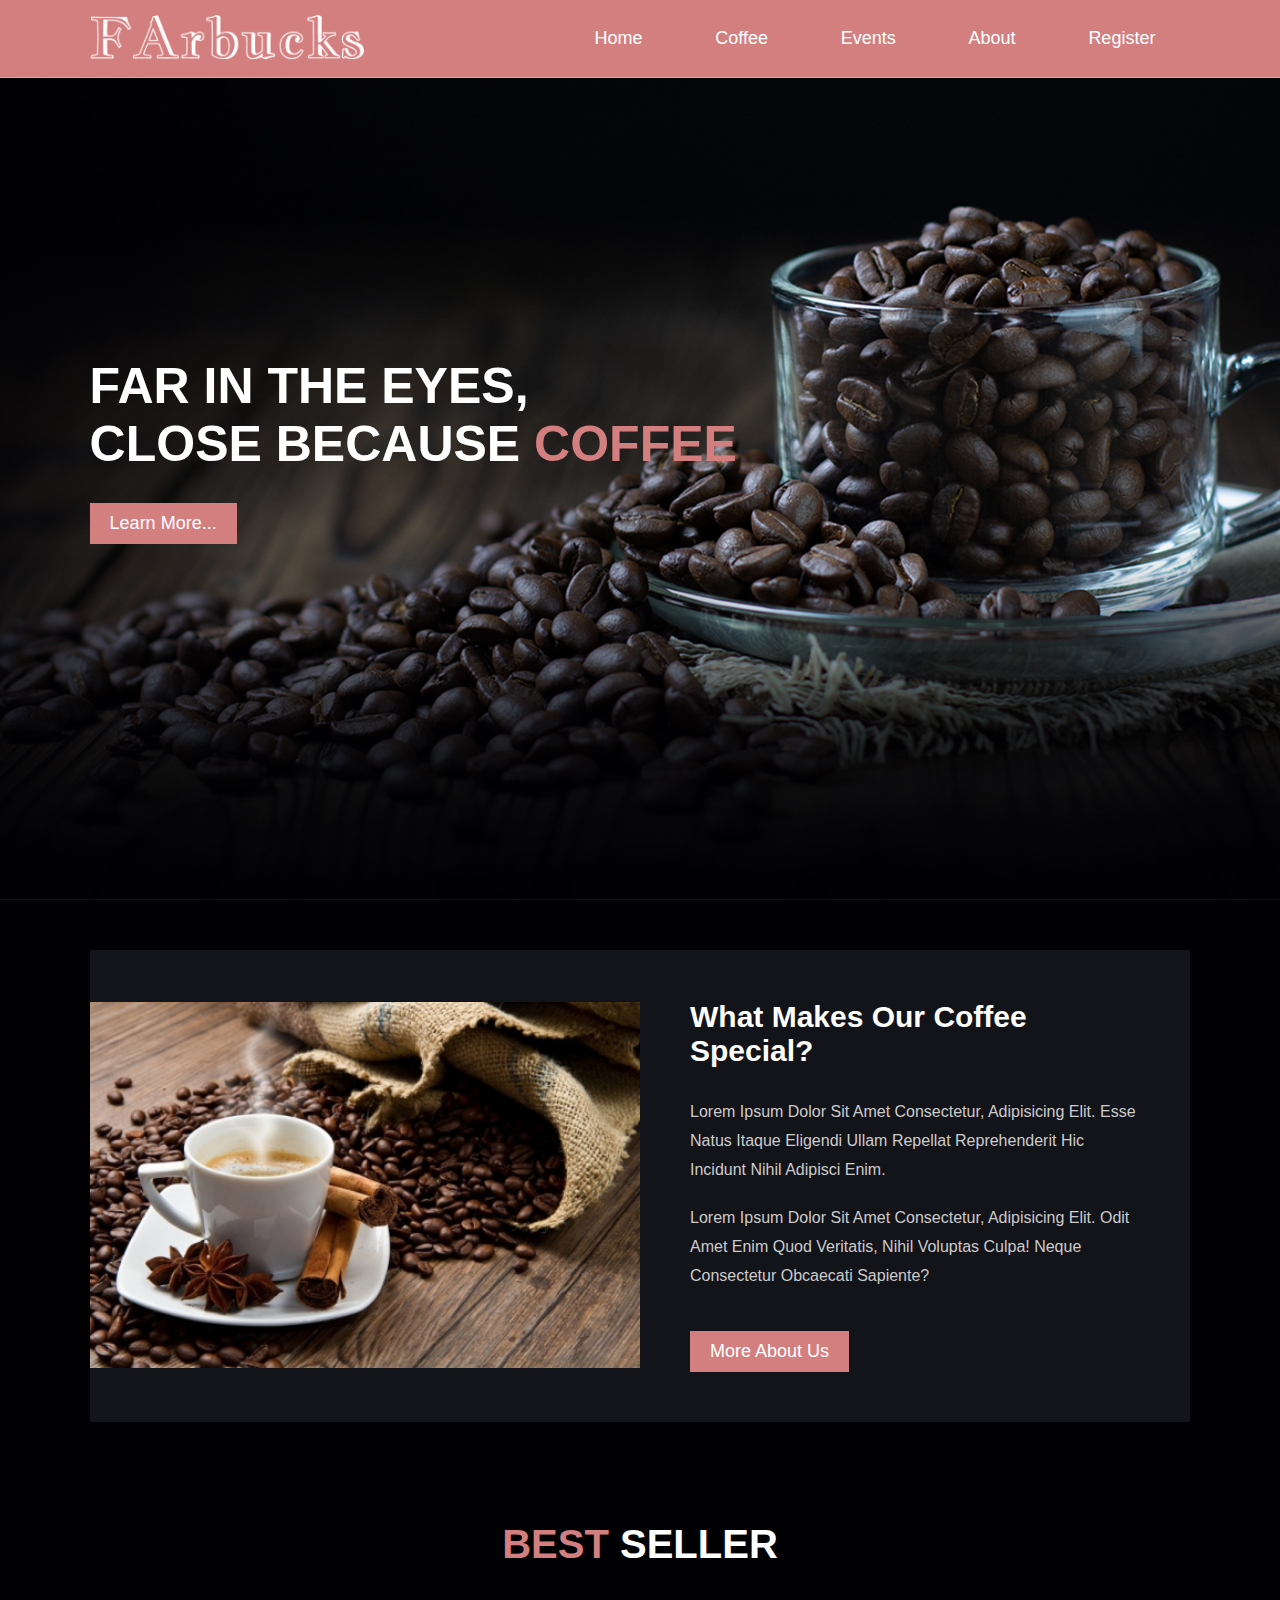
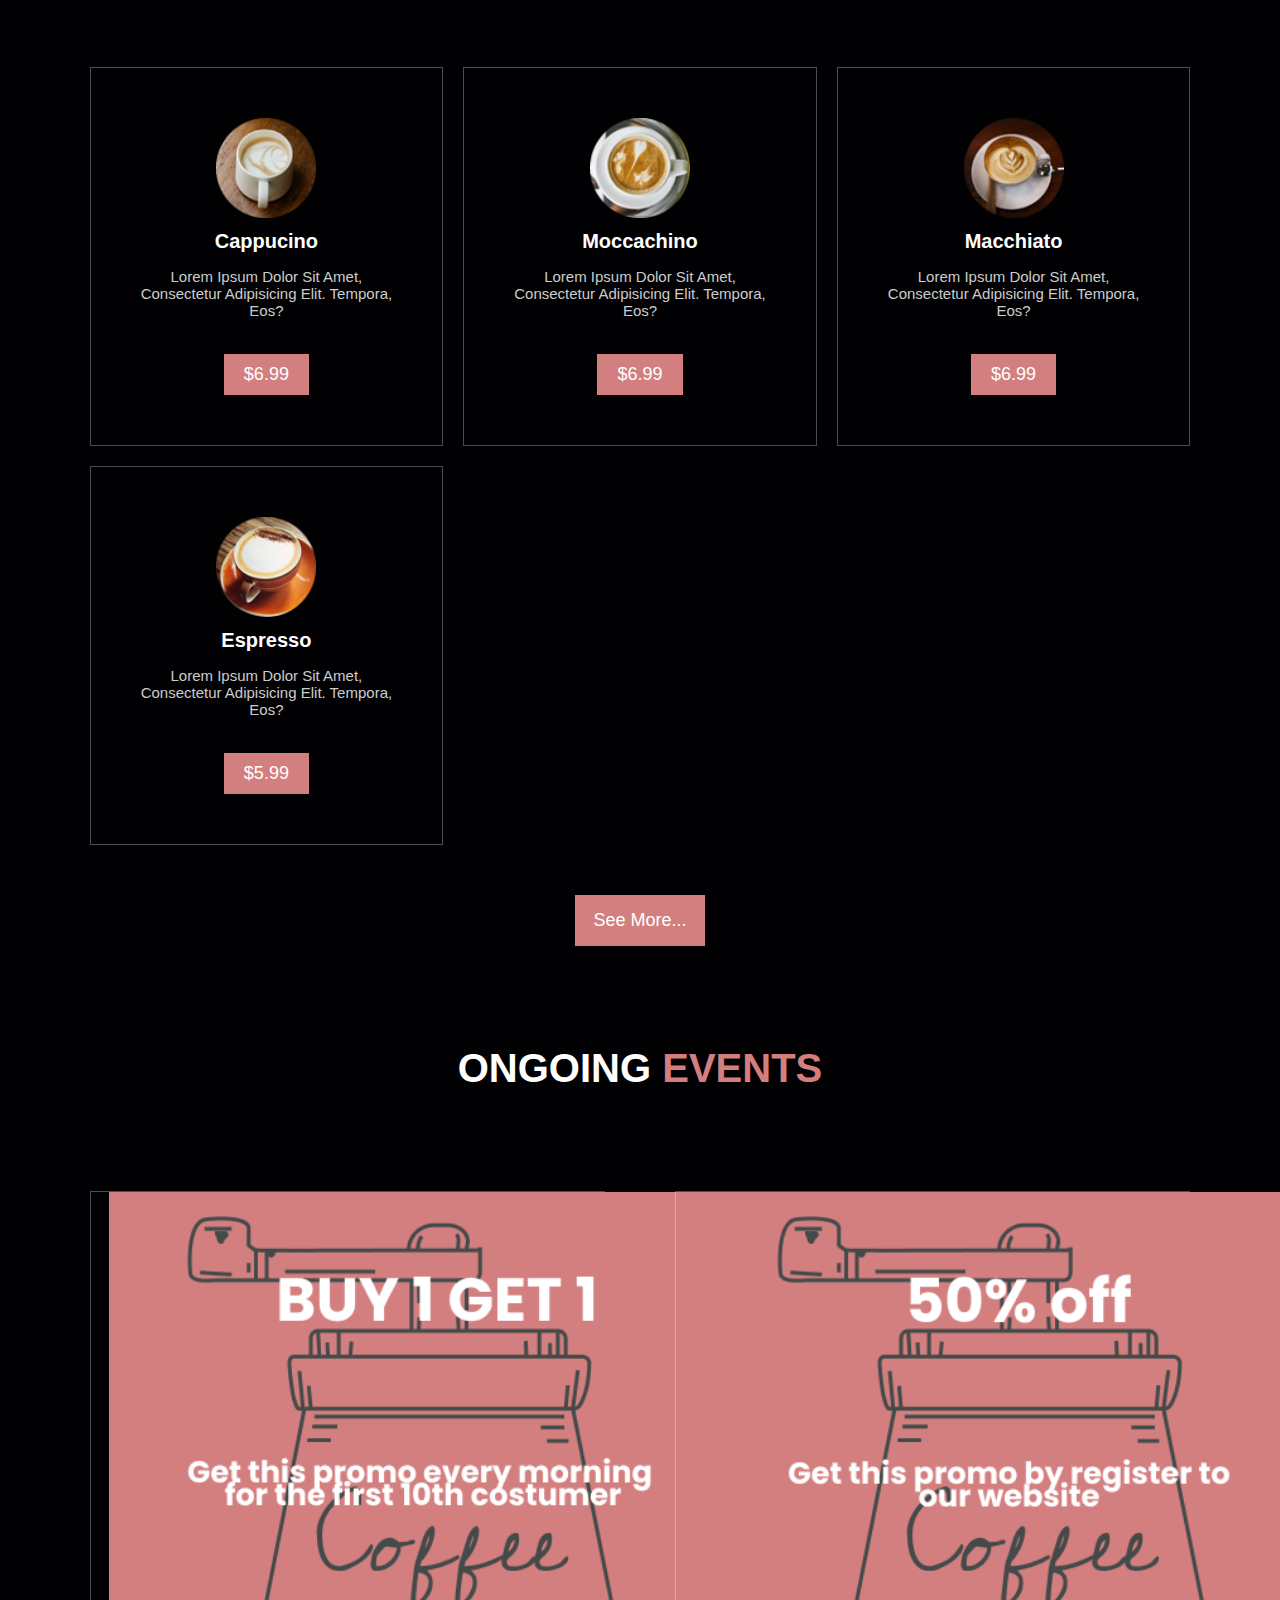
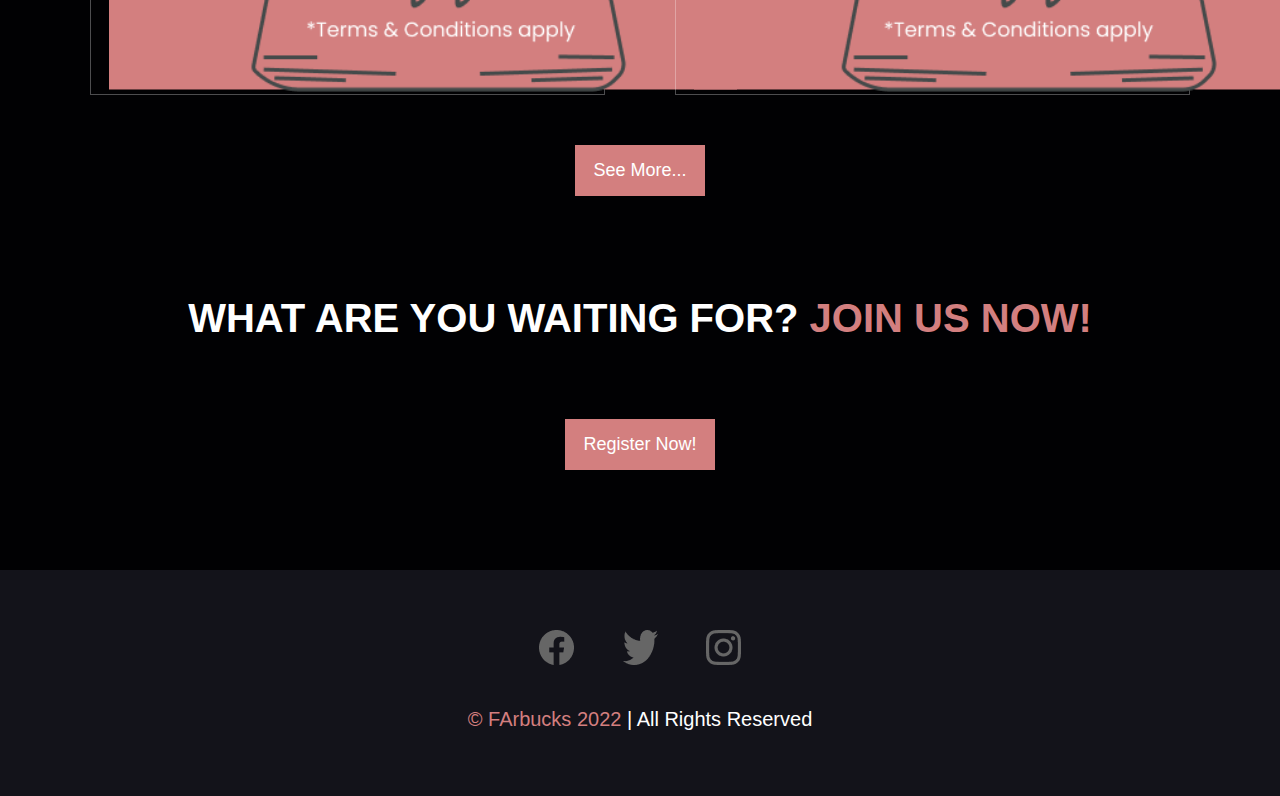
<file: index.html>
<!DOCTYPE html>
<html lang="en">
<head>
    <meta charset="UTF-8">
    <meta http-equiv="X-UA-Compatible" content="IE=edge">
    <meta name="viewport" content="width=device-width, initial-scale=1.0">
    <title>FArbucks</title>
    <link rel="stylesheet" href="index.css">
</head>

<body>

<!-- Header -->
<header class="header">
    <a href="" class="FArbucks">
        <img src="images/logo.png" alt="Image Not Loaded">
    </a>

    <nav class="navbar">
        <a href="#home">home</a>
        <a href="Menu.html">coffee</a>
        <a href="Event.html">events</a>
        <a href="About.html">about</a>
        <a href="Register.html">register</a>
    </nav>
</header>

<!-- Home -->
<section class="home" id="home">

    <div class="content">
        <h3>Far in the eyes, <br> close because <span>coffee</span></h3>
        <a href="#about" class="btn">Learn More...</a>
    </div>

</section>

<!-- About Us -->
<section class="about" id="about">

    <div class="row">
        <div class="image">
            <img src="images/about.png" alt="Image Not Loaded">
        </div>

        <div class="content">
            <h3>what makes our coffee special?</h3>
            <p>Lorem ipsum dolor sit amet consectetur, adipisicing elit. Esse natus itaque eligendi ullam repellat reprehenderit hic incidunt nihil adipisci enim.</p>
            <p>Lorem ipsum dolor sit amet consectetur, adipisicing elit. Odit amet enim quod veritatis, nihil voluptas culpa! Neque consectetur obcaecati sapiente?</p>
            <a href="About.html" class="btn">More About Us</a>
        </div>
    </div>

</section>

<!-- Coffee -->
<section class="menu" id="menu">

    <h1 class="heading"> <span>best</span> seller </h1>
    <div class="box-container">
        <div class="box">
            <img src="images/menu-1.png" alt="Image Not Loaded">
            <h3>Cappucino</h3>
            <div class="detail">Lorem ipsum dolor sit amet, consectetur adipisicing elit. Tempora, eos?</div>
            <p class="btn">$6.99</p>
        </div>

        <div class="box">
            <img src="images/menu-2.png" alt="Image Not Loaded">
            <h3>Moccachino</h3>
            <div class="detail">Lorem ipsum dolor sit amet, consectetur adipisicing elit. Tempora, eos?</div>
            <p class="btn">$6.99</p>
        </div>

        <div class="box">
            <img src="images/menu-3.png" alt="Image Not Loaded">
            <h3>Macchiato</h3>
            <div class="detail">Lorem ipsum dolor sit amet, consectetur adipisicing elit. Tempora, eos?</div>
            <p class="btn">$6.99</p>
        </div>

        <div class="box">
            <img src="images/menu-4.png" alt="Image Not Loaded">
            <h3>Espresso</h3>
            <div class="detail">Lorem ipsum dolor sit amet, consectetur adipisicing elit. Tempora, eos?</div>
            <p class="btn">$5.99</p>
        </div>
    </div>

    <center>
        <a href="Menu.html" class="btn">See more...</a>
    </center>

</section>

<!-- Events -->
<section class="events" id="events">

    <h1 class="heading"> ongoing <span>events</span> </h1>
    <div class="box-container">
        <div class="box">
            <div class="image">
                <a href="Event.html">
                    <img src="images/event-1.png" alt="Image Not Loaded">
                </a>
            </div>
        </div>

        <div class="box">
            <div class="image">
                <a href="Register.html">
                    <img src="images/event-2.png" alt="Image Not Loaded">
                </a>
            </div>
        </div>
    </div>

    <center>
        <a href="Event.html" class="btn">See More...</a>
    </center>

</section>

<!-- Register  -->
<section class="register" id="register">

    <h1 class="heading">what are you waiting for? <span>Join us now!</span></h1>
    <center>
        <a href="Register.html" class="btn">Register Now!</a>
    </center>

</section>

<!-- Footer  -->
<section class="footer">

    <div class="share">
        <a href="#" class="facebook"> <img src="./images/facebook.png" alt="Image Not Loaded"></a>
        <a href="#" class="twitter"> <img src="images/twitter.png" alt="Image Not Loaded"></a>
        <a href="#" class="instagram"> <img src="./images/instagram.png" alt="Image Not Loaded"></a>
    </div>

    <div class="credit"><span>© FArbucks 2022</span> | all rights reserved</div>

</section>

<script src="script.js"></script>

</body>
</html>
</file>
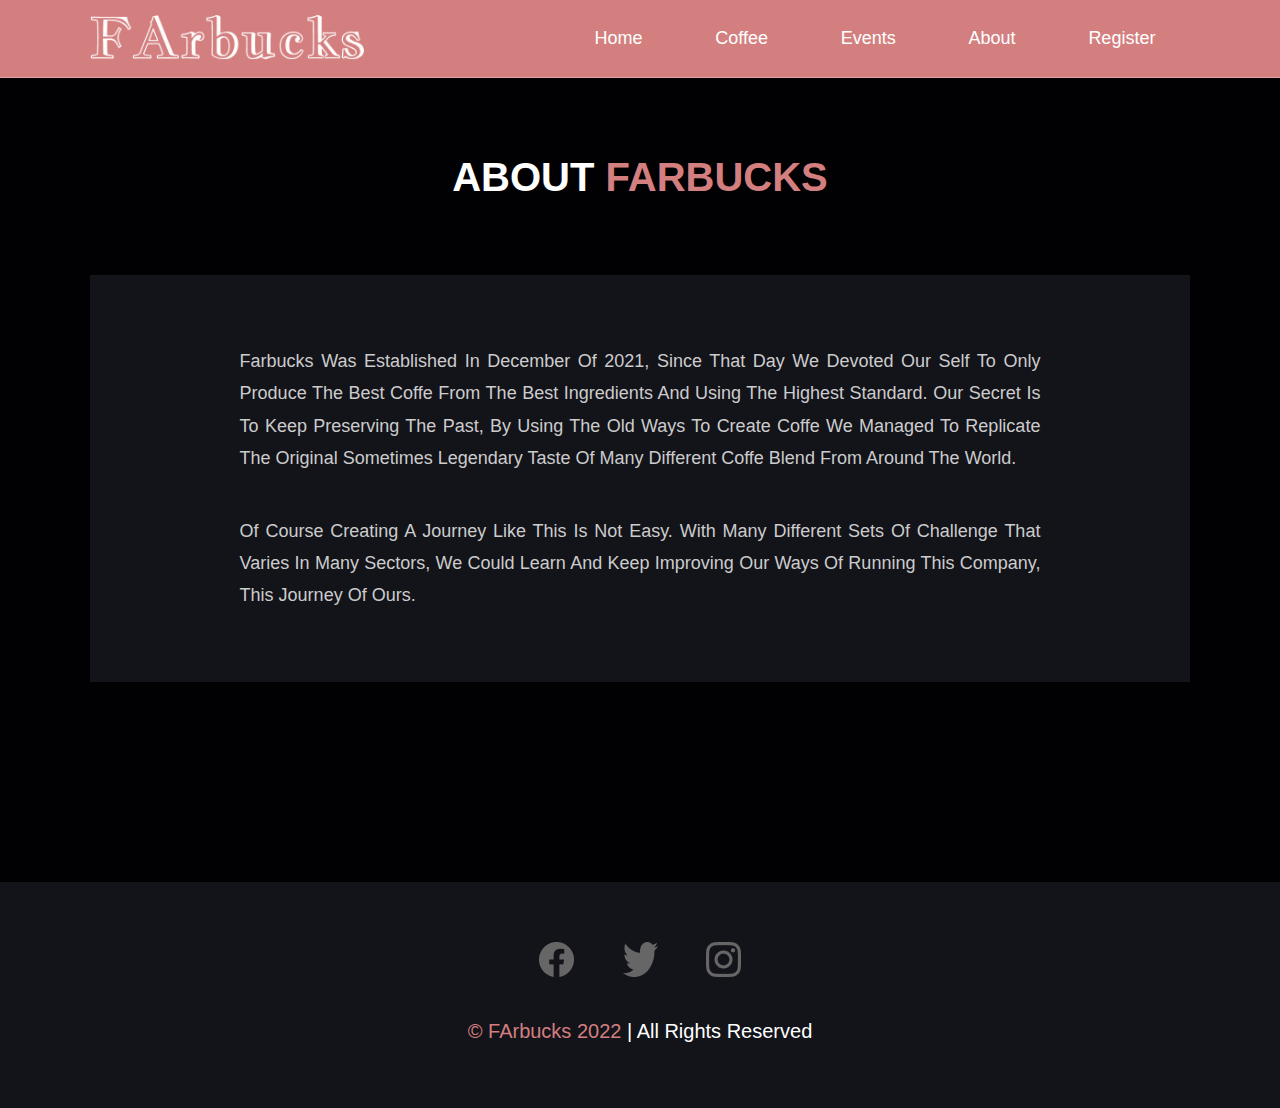
<file: About.html>
<!DOCTYPE html>
<html lang="en">
<head>
    <meta charset="UTF-8">
    <meta http-equiv="X-UA-Compatible" content="IE=edge">
    <meta name="viewport" content="width=device-width, initial-scale=1.0">
    <title>About Us</title>
    <link rel="stylesheet" href="About.css">
</head>

<body>
    <!-- Header -->
    <header class="header">
        <a href="index.html" class="FArbucks">
            <img src="images/logo.png" alt="Image Not Loaded">
        </a>
    
        <nav class="navbar">
            <a href="index.html">home</a>
            <a href="Menu.html">coffee</a>
            <a href="Event.html">events</a>
            <a href="#">about</a>
            <a href="Register.html">register</a>
        </nav>
    </header>

    <!-- About Us-->
    <section class="about" id="about">

        <h1 class="heading">About <span>FArbucks</span></h1>
        <div class="row">
            
            <center>
            <div class="content">
                <p>Farbucks was established in December of 2021, since that day we devoted our self to only produce the best
                    coffe from the best ingredients and using the highest standard. our secret is to keep preserving the past, by using
                    the old ways to create coffe we managed to replicate the original sometimes legendary taste of many different coffe
                    blend from around the world.</p>
                <p>Of course creating a journey like this is not easy. with many different sets of challenge that varies in many sectors, 
                    we could learn and keep  improving our ways of running this company, this journey of ours.</p>
            </div>
            </center>
        </div>
    
    </section>

    <!-- Footer  -->
    <section class="footer">

        <div class="share">
            <a href="#" class="facebook"> <img src="./images/facebook.png" alt="Image Not Loaded"></a>
            <a href="#" class="twitter"> <img src="images/twitter.png" alt="Image Not Loaded"></a>
            <a href="#" class="instagram"> <img src="./images/instagram.png" alt="Image Not Loaded"></a>
        </div>

        <div class="credit"><span>© FArbucks 2022</span> | all rights reserved</div>

    </section>

    <script src="script.js"></script>
</body>
</html>
</file>
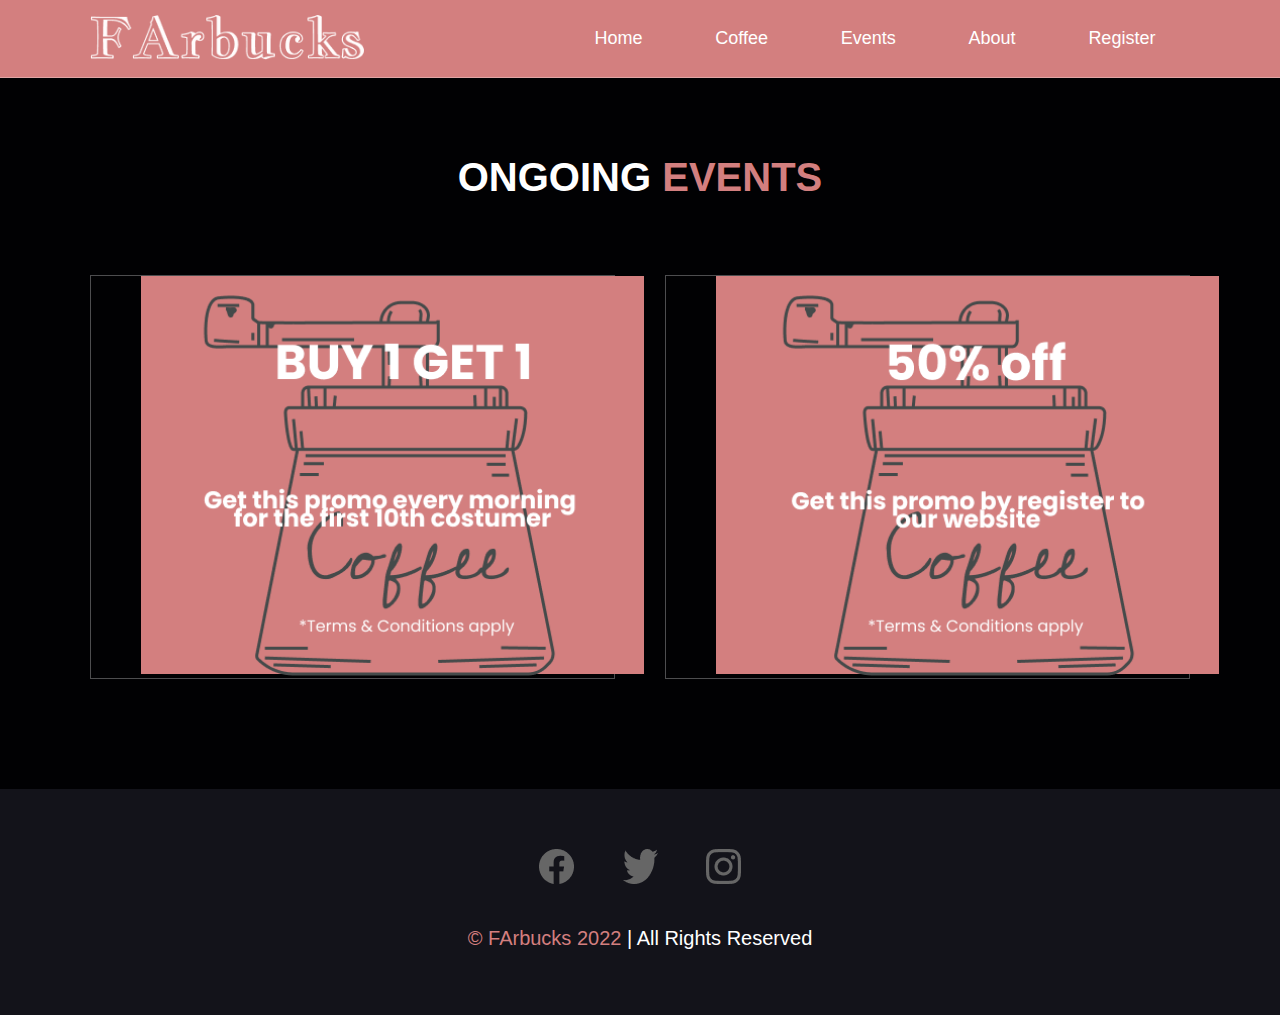
<file: Event.html>
<!DOCTYPE html>
<html lang="en">
<head>
    <meta charset="UTF-8">
    <meta http-equiv="X-UA-Compatible" content="IE=edge">
    <meta name="viewport" content="width=device-width, initial-scale=1.0">
    <title>Ongoing Events</title>
    <link rel="stylesheet" href="Event.css">
</head>

<body>
    <!-- Header -->
    <header class="header">
        <a href="index.html" class="FArbucks">
            <img src="images/logo.png" alt="Image Not Loaded">
        </a>
    
        <nav class="navbar">
            <a href="index.html">home</a>
            <a href="Menu.html">coffee</a>
            <a href="#">events</a>
            <a href="About.html">about</a>
            <a href="Register.html">register</a>
        </nav>
    </header>

    <!-- Events -->
    <section class="events" id="events">

        <h1 class="heading"> ongoing <span>events</span> </h1>

        <div class="box-container">
            <div class="box">
                <div class="image">
                    <a href="Event.html">
                        <img src="images/event-1.png" alt="Image Not Loaded">
                    </a>
                </div>
            </div>

            <div class="box">
                <div class="image">
                    <a href="Register.html">
                        <img src="images/event-2.png" alt="Image Not Loaded">
                    </a>
                </div>
            </div>
        </div>

    </section>

    <!-- Footer  -->
    <section class="footer">

        <div class="share">
            <a href="#" class="facebook"> <img src="./images/facebook.png" alt="Image Not Loaded"></a>
            <a href="#" class="twitter"> <img src="images/twitter.png" alt="Image Not Loaded"></a>
            <a href="#" class="instagram"> <img src="./images/instagram.png" alt="Image Not Loaded"></a>
        </div>

        <div class="credit"><span>© FArbucks 2022</span> | all rights reserved</div>

    </section>

    <script src="script.js"></script>
</body>
</html>
</file>
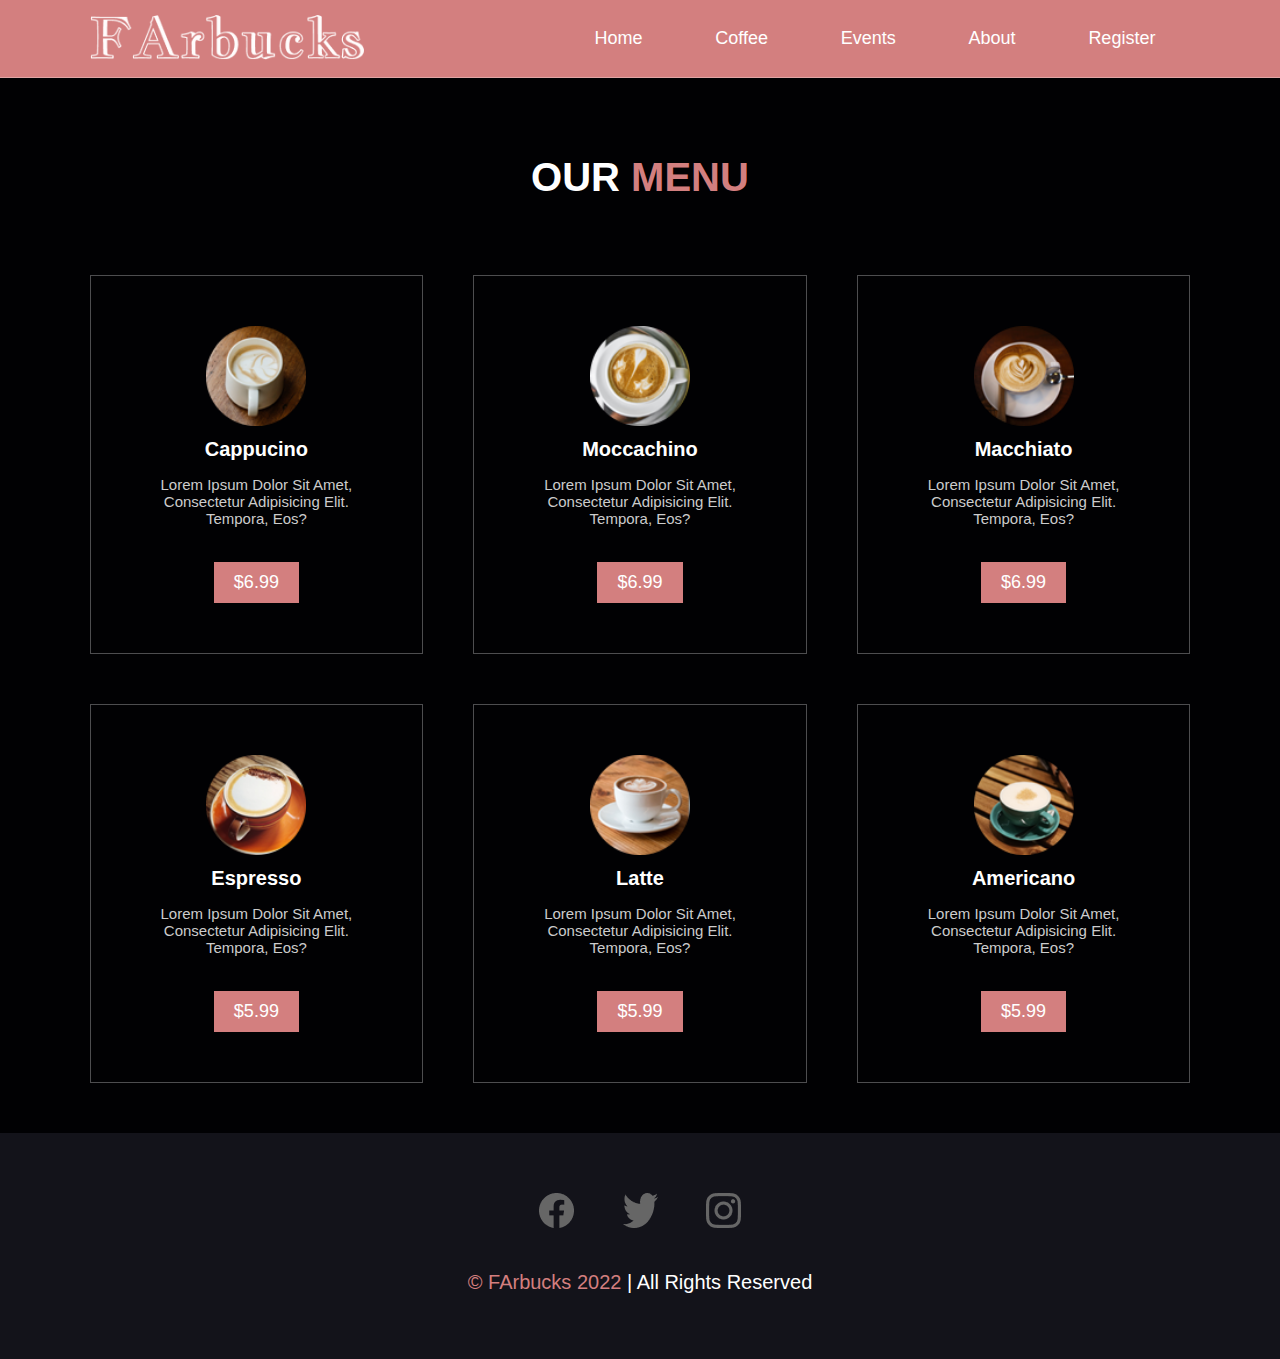
<file: Menu.html>
<!DOCTYPE html>
<html lang="en">
<head>
    <meta charset="UTF-8">
    <meta http-equiv="X-UA-Compatible" content="IE=edge">
    <meta name="viewport" content="width=device-width, initial-scale=1.0">
    <title>FArbucks Menu</title>
    <link rel="stylesheet" href="Menu.css">
</head>

<body>
    <!-- Header -->
    <header class="header">
        <a href="index.html" class="FArbucks">
            <img src="images/logo.png" alt="Image Not Loaded">
        </a>
    
        <nav class="navbar">
            <a href="index.html">home</a>
            <a href="#">coffee</a>
            <a href="Event.html">events</a>
            <a href="About.html">about</a>
            <a href="Register.html">register</a>
        </nav>
    </header>
    
    <!-- Coffee -->
    <section class="menu" id="menu">

        <h1 class="heading"> our <span>menu</span> </h1>

        <div class="box-container">
            <div class="box">
                <img src="images/menu-1.png" alt="Image Not Loaded">
                <h3>Cappucino</h3>
                <div class="detail">Lorem ipsum dolor sit amet, consectetur adipisicing elit. Tempora, eos?</div>
                <p class="btn">$6.99</p>
            </div>
    
            <div class="box">
                <img src="images/menu-2.png" alt="Image Not Loaded">
                <h3>Moccachino</h3>
                <div class="detail">Lorem ipsum dolor sit amet, consectetur adipisicing elit. Tempora, eos?</div>
                <p class="btn">$6.99</p>
            </div>
    
            <div class="box">
                <img src="images/menu-3.png" alt="Image Not Loaded">
                <h3>Macchiato</h3>
                <div class="detail">Lorem ipsum dolor sit amet, consectetur adipisicing elit. Tempora, eos?</div>
                <p class="btn">$6.99</p>
            </div>
    
            <div class="box">
                <img src="images/menu-4.png" alt="Image Not Loaded">
                <h3>Espresso</h3>
                <div class="detail">Lorem ipsum dolor sit amet, consectetur adipisicing elit. Tempora, eos?</div>
                <p class="btn">$5.99</p>
            </div>

            <div class="box">
                <img src="images/menu-5.png" alt="">
                <h3>Latte</h3>
                <div class="detail">Lorem ipsum dolor sit amet, consectetur adipisicing elit. Tempora, eos?</div>
                <p class="btn">$5.99</p>
            </div>

            <div class="box">
                <img src="images/menu-6.png" alt="">
                <h3>Americano</h3>
                <div class="detail">Lorem ipsum dolor sit amet, consectetur adipisicing elit. Tempora, eos?</div>
                <p class="btn">$5.99</p>
            </div>
        </div>

    </section>

    <!-- Footer  -->
    <section class="footer">

        <div class="share">
            <a href="#" class="facebook"> <img src="./images/facebook.png" alt="Image Not Loaded"></a>
            <a href="#" class="twitter"> <img src="images/twitter.png" alt="Image Not Loaded"></a>
            <a href="#" class="instagram"> <img src="./images/instagram.png" alt="Image Not Loaded"></a>
        </div>

        <div class="credit"><span>© FArbucks 2022</span> | all rights reserved</div>

    </section>

    <script src="script.js"></script>
</body>
</html>
</file>
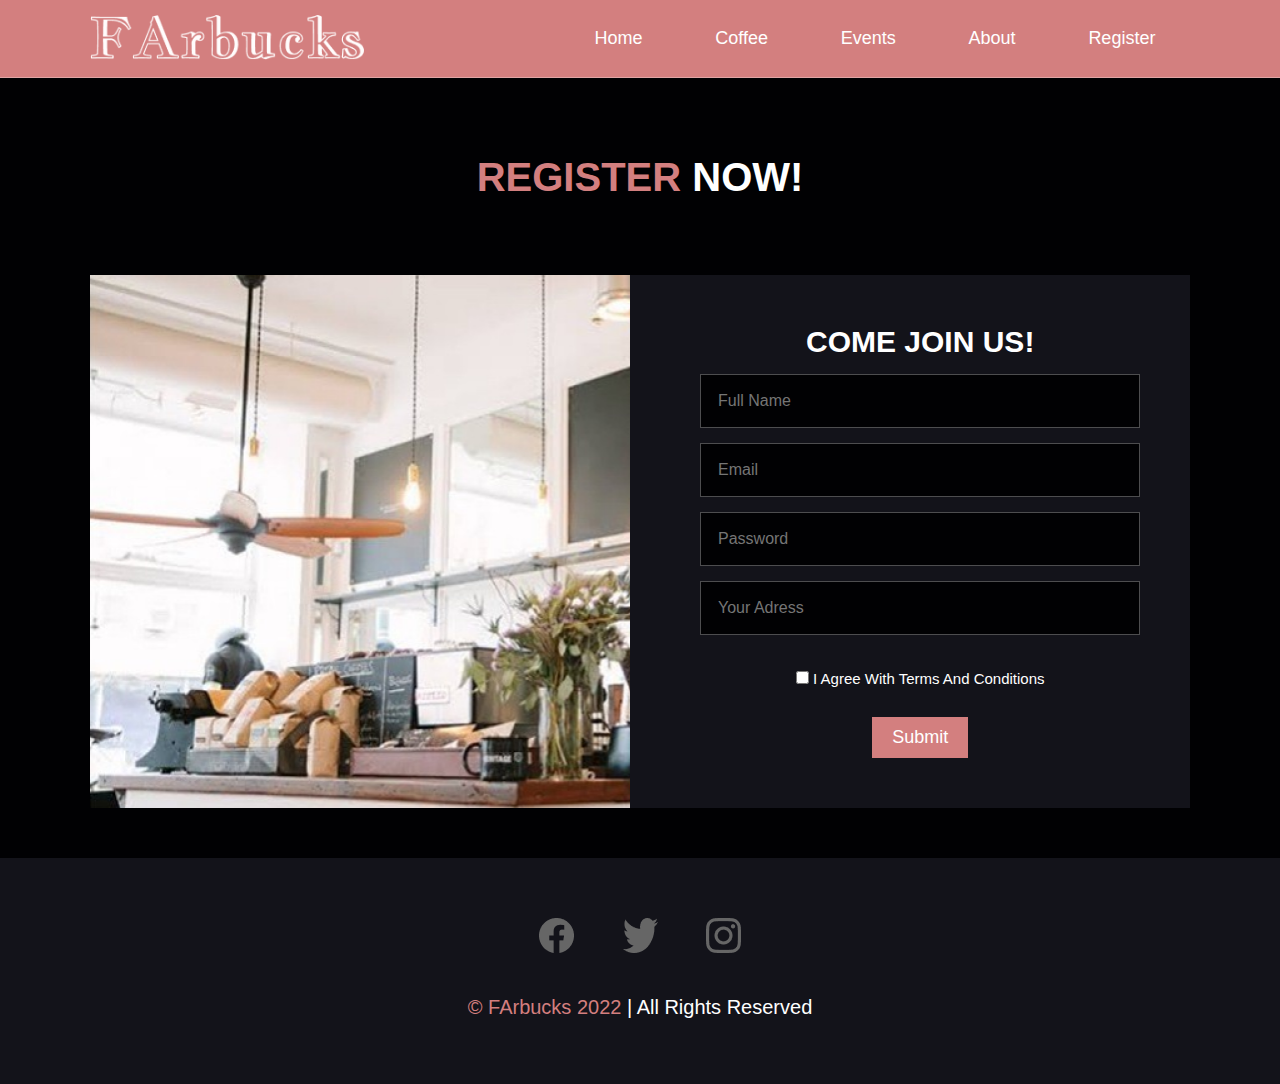
<file: Register.html>
<!DOCTYPE html>
<html lang="en">
<head>
    <meta charset="UTF-8">
    <meta http-equiv="X-UA-Compatible" content="IE=edge">
    <meta name="viewport" content="width=device-width, initial-scale=1.0">
    <title>Come Join Us!</title>
    <link rel="stylesheet" href="Register.css">
</head>

<body>
    <!-- Header -->
    <header class="header">
        <a href="index.html" class="FArbucks">
            <img src="images/logo.png" alt="Image Not Loaded">
        </a>
    
        <nav class="navbar">
            <a href="index.html">home</a>
            <a href="Menu.html">coffee</a>
            <a href="Event.html">events</a>
            <a href="About.html">about</a>
            <a href="#">register</a>
        </nav>
    </header>

    <!-- Register  -->
    <section class="register" id="register">

        <h1 class="heading"> <span>Register</span> Now! </h1>

        <div class="row">
            <div class="img"></div>

            <form action="">
                <h3>come join us!</h3>
                <div class="inputBox">
                    <input type="text" name="Name" class="form-control" id="userFullName" placeholder="Full Name" required/>
                </div>
                
                <div class="error-msg" id="error_msg1"></div>

                <div class="inputBox">
                    <input type="email" name="Email" class="form-control" id="userEmail" placeholder="Email" required/>
                </div>
                
                <div class="error-msg" id="error_msg2"></div>

                <div class="inputBox">
                    <input type="password" placeholder="Password" class="form-control" id="userPassword" placeholder="Password" required/>
                </div>

                <div class="error-msg" id="error_msg3"></div>

                <div class="inputBox">
                    <input type="text" name="Adress" class="form-control" id="userAdress" placeholder="Your Adress" required/>
                </div>

                <div class="error-msg" id="error_msg4"></div>

                <div class="terms">
                    <input type="checkbox" placeholder="Agree"> <h9>I Agree with terms and conditions</h9> 
                </div>
                
                <input type="submit" value="Submit" class="btn">
            </form>

    </section>

    <!-- Footer  -->
    <section class="footer">

        <div class="share">
            <a href="#" class="facebook"> <img src="./images/facebook.png" alt="Image Not Loaded"></a>
            <a href="#" class="twitter"> <img src="images/twitter.png" alt="Image Not Loaded"></a>
            <a href="#" class="instagram"> <img src="./images/instagram.png" alt="Image Not Loaded"></a>
        </div>

        <div class="credit"><span>© FArbucks 2022</span> | all rights reserved</div>

    </section>

    <script src="script.js"></script>
</body>
</html>
</file>
<file: index.css>
:root{
    --main-color:#d37f7f;
    --black:#13131a;
    --bg:#010103;
    --border:.1rem solid rgba(255,255,255,.3);
}

*{
    font-family: 'Roboto', sans-serif;
    margin:0; padding:0;
    box-sizing: border-box;
    outline: none; border:none;
    text-decoration: none;
    text-transform: capitalize;
    transition: .2s linear;
}

html{
    font-size: 62.5%;
    overflow-x: hidden;
    scroll-padding-top: 9rem;
    scroll-behavior: smooth;
}

html::-webkit-scrollbar{
    width: .8rem;
}

html::-webkit-scrollbar-track{
    background: transparent;
}

html::-webkit-scrollbar-thumb{
    background: #fff;
    border-radius: 5rem;
}

body{
    background: var(--bg);
}

section{
    padding:5rem 7%;
}

.heading{
    text-align: center;
    color:#fff;
    text-transform: uppercase;
    padding-bottom: 10rem;
    font-size: 4rem;
}

.heading span{
    color:var(--main-color);
    text-transform: uppercase;
}

.btn{
    margin-top: 3rem;
    display: inline-block;
    padding: 1rem 2rem;
    font-size: 1.8rem;
    color:#fff;
    background: var(--main-color);
    cursor: pointer;
}

.btn:hover{
    color:var(--black);
}

.header{
    background: var(--main-color);
    display: flex;
    align-items: center;
    justify-content: space-between;
    padding:1.5rem 7%;
    border-bottom: var(--border);
    position: fixed;
    top:0; left: 0; right: 0;
    z-index: 1000;
}

.header .FArbucks img{
    height: 4.5rem;
}

.header .navbar a{
    margin:0 3.5rem;
    font-size: 1.8rem;
    color:#fff;
}

.header .navbar a:hover{
    color:var(--black);
    border-bottom: .1rem solid var(--black);
    padding-bottom: .5rem;
}

#menu-btn{
    display: none;
}

.home{
    min-height: 100vh;
    display: flex;
    align-items: center;
    background: url(./images/home-img.jpeg) no-repeat;
    background-size: cover;
    background-position: center;
}

.home .content{
    max-width: 70rem;
}

.home .content h3{
    font-size: 5rem;
    text-transform: uppercase;
    color:#fff;
}

.home .content h3 span{
    color:var(--main-color);
    text-transform: uppercase;
}

.home .content p{
    font-size: 2rem;
    font-weight: lighter;
    line-height: 1.8;
    padding:1rem 0;
    color:#eee;
}

.about .row{
    display: flex;
    align-items: center;
    background:var(--black);
    flex-wrap: wrap;
}

.about .row .image{
    flex:1 1 45rem;
}

.about .row .image img{
    width: 100%;
}

.about .row .content{
    flex:1 1 45rem;
    padding: 5rem;
}

.about .row .content h3{
    font-size: 3rem;
    color:#fff;
    margin-bottom: 2rem;
}

.about .row .content p{
    font-size: 1.6rem;
    color:#ccc;
    padding:1rem 0;
    line-height: 1.8;
}

.menu .box-container{
    display: grid;
    grid-template-columns: repeat(auto-fit, minmax(30rem, 1fr));
    gap:2rem;
}

.menu .box-container .box{
    padding:5rem;
    text-align: center;
    border:var(--border);    
}

.menu .box-container .box img{
    height: 10rem;
}

.menu .box-container .box h3{
    color: #fff;
    font-size: 2rem;
    padding:1rem 0;
}

.menu .box-container .box .detail{
    color: #ccc;
    font-size: 1.5rem;
    padding:.5rem 0;
}

.menu .box-container .box:hover{
    background:#fff;
}

.menu .box-container .box:hover > *{
    color:var(--black);
}

.menu a{
    margin: 5rem 0 0rem 0;
    padding: 1.5rem 1.8rem 1.5rem 1.8rem;
}

.events .box-container{
    display: grid;
    grid-template-columns: repeat(auto-fit, minmax(30rem, 1fr));
    gap: 7rem;
}

.events .box-container .box{
    text-align: center;
    border:var(--border);
}

.events .box-container .box .image img{
    height: 50rem;
}

.events a{
    margin: 5rem 0 0 0;
    padding: 1.5rem 1.8rem 1.5rem 1.8rem;
}

.register a{
    margin: -10rem 0 5rem 0;
    padding: 1.5rem 1.8rem 1.5rem 1.8rem;
}

.footer{
    background:var(--black);
    text-align: center;
}

.footer .share{
    padding:1rem 0;
}

.footer .share a{
    height: 5rem;
    width: 5rem;
    line-height: 5rem;
    font-size: 2rem;
    color:#fff;
    margin:.3rem;
    padding: 0 2rem 0 2rem;
}

.footer .credit{
    font-size: 2rem;
    color:#fff;
    font-weight: lighter;
    padding:1.5rem;
}

.footer .credit span{
    color:var(--main-color);
}

@media (max-width:991px){

    html{
        font-size: 55%;
    }

    .header{
        padding:1.5rem 2rem;
    }

    section{
        padding:2rem;
    }

}

@media (max-width:768px){

    #menu-btn{
        display: inline-block;
    }

    .header .navbar{
        position: absolute;
        top:100%; right: -100%;
        background: #fff;
        width: 30rem;
        height: calc(100vh - 9.5rem);
    }

    .header .navbar.active{
        right:0;
    }

    .header .navbar a{
        color:var(--black);
        display: block;
        margin:1.5rem;
        padding:.5rem;
        font-size: 2rem;
    }

    .header .search-form{
        width: 90%;
        right: 2rem;
    }

    .home{
        background-position: left;
        justify-content: center;
        text-align: center;
    }

    .home .content h3{
        font-size: 4.5rem;
    }

    .home .content p{
        font-size: 1.5rem;
    }

}

@media (max-width:450px){

    html{
        font-size: 50%;
    }

}
</file>
<file: About.css>
:root{
    --main-color:#d37f7f;
    --black:#13131a;
    --bg:#010103;
    --border:.1rem solid rgba(255,255,255,.3);
}

*{
    font-family: 'Roboto', sans-serif;
    margin:0; padding:0;
    box-sizing: border-box;
    outline: none; border:none;
    text-decoration: none;
    text-transform: capitalize;
    transition: .2s linear;
}

html{
    font-size: 62.5%;
    overflow-x: hidden;
    scroll-padding-top: 9rem;
    scroll-behavior: smooth;
}

html::-webkit-scrollbar{
    width: .8rem;
}

html::-webkit-scrollbar-track{
    background: transparent;
}

html::-webkit-scrollbar-thumb{
    background: #fff;
    border-radius: 5rem;
}

body{
    background: var(--bg);
}

section{
    padding:5rem 7%;
}

.heading{
    text-align: center;
    color:#fff;
    text-transform: uppercase;
    padding-top: 10.5rem;
    padding-bottom: 7.5rem;
    font-size: 4rem;
}

.heading span{
    color:var(--main-color);
    text-transform: uppercase;
}

.btn{
    margin-top: 3rem;
    display: inline-block;
    padding: 1rem 2rem;
    font-size: 1.8rem;
    color:#fff;
    background: var(--main-color);
    cursor: pointer;
}

.btn:hover{
    color:var(--black);
}

.header{
    background: var(--main-color);
    display: flex;
    align-items: center;
    justify-content: space-between;
    padding:1.5rem 7%;
    border-bottom: var(--border);
    position: fixed;
    top:0; left: 0; right: 0;
    z-index: 1000;
}

.header .FArbucks img{
    height: 4.5rem;
}

.header .navbar a{
    margin:0 3.5rem;
    font-size: 1.8rem;
    color:#fff;
}

.header .navbar a:hover{
    color:var(--black);
    border-bottom: .1rem solid var(--black);
    padding-bottom: .5rem;
}

.about .row{
    align-items: center;
    background:var(--black);
    flex-wrap: wrap;
    margin: 0 0 15rem 0;
}

.about .row .content{
    padding: 5rem;
}

.about .row .content h3{
    padding-bottom: 5rem;
    font-size: 3rem;
    color:#fff;
}

.about .row .content p{
    text-align: justify;
    font-size: 1.8rem;
    color:#ccc;
    margin: 0 10rem 0 10rem;
    padding:2rem 0;
    line-height: 1.8;
}

.footer{
    background:var(--black);
    text-align: center;
}

.footer .share{
    padding:1rem 0;
}

.footer .share a{
    height: 5rem;
    width: 5rem;
    line-height: 5rem;
    font-size: 2rem;
    color:#fff;
    margin:.3rem;
    padding: 0 2rem 0 2rem;
}

.footer .credit{
    font-size: 2rem;
    color:#fff;
    font-weight: lighter;
    padding:1.5rem;
}

.footer .credit span{
    color:var(--main-color);
}

@media (max-width:991px){

    html{
        font-size: 55%;
    }

    .header{
        padding:1.5rem 2rem;
    }

    section{
        padding:2rem;
    }

}

@media (max-width:768px){

    #menu-btn{
        display: inline-block;
    }

    .header .navbar{
        position: absolute;
        top:100%; right: -100%;
        background: #fff;
        width: 30rem;
        height: calc(100vh - 9.5rem);
    }

    .header .navbar.active{
        right:0;
    }

    .header .navbar a{
        color:var(--black);
        display: block;
        margin:1.5rem;
        padding:.5rem;
        font-size: 2rem;
    }

    .header .search-form{
        width: 90%;
        right: 2rem;
    }
}

@media (max-width:450px){

    html{
        font-size: 50%;
    }

}
</file>
<file: Event.css>
:root{
    --main-color:#d37f7f;
    --black:#13131a;
    --bg:#010103;
    --border:.1rem solid rgba(255,255,255,.3);
}

*{
    font-family: 'Roboto', sans-serif;
    margin:0; padding:0;
    box-sizing: border-box;
    outline: none; border:none;
    text-decoration: none;
    text-transform: capitalize;
    transition: .2s linear;
}

html{
    font-size: 62.5%;
    overflow-x: hidden;
    scroll-padding-top: 9rem;
    scroll-behavior: smooth;
}

html::-webkit-scrollbar{
    width: .8rem;
}

html::-webkit-scrollbar-track{
    background: transparent;
}

html::-webkit-scrollbar-thumb{
    background: #fff;
    border-radius: 5rem;
}

body{
    background: var(--bg);
}

section{
    padding:5rem 7%;
}

.heading{
    text-align: center;
    color:#fff;
    text-transform: uppercase;
    padding-top: 10.5rem;
    padding-bottom: 7.5rem;
    font-size: 4rem;
}

.heading span{
    color:var(--main-color);
    text-transform: uppercase;
}

.btn{
    margin-top: 3rem;
    display: inline-block;
    padding: 1rem 2rem;
    font-size: 1.8rem;
    color:#fff;
    background: var(--main-color);
    cursor: pointer;
}

.btn:hover{
    color:var(--black);
}

.header{
    background: var(--main-color);
    display: flex;
    align-items: center;
    justify-content: space-between;
    padding:1.5rem 7%;
    border-bottom: var(--border);
    position: fixed;
    top:0; left: 0; right: 0;
    z-index: 1000;
}

.header .FArbucks img{
    height: 4.5rem;
}

.header .navbar a{
    margin:0 3.5rem;
    font-size: 1.8rem;
    color:#fff;
}

.header .navbar a:hover{
    color:var(--black);
    border-bottom: .1rem solid var(--black);
    padding-bottom: .5rem;
}

.events .box-container{
    display: grid;
    grid-template-columns: repeat(auto-fit, minmax(30rem, 1fr));
    gap: 5rem;
}

.events .box-container .box{
    text-align: center;
    border:var(--border);
    margin-bottom: 6rem;
}

.events .box-container .box .image img{
    height: 40rem;
}

.events a{
    margin: 5rem 5rem 0rem 5rem;
}

.footer{
    background:var(--black);
    text-align: center;
}

.footer .share{
    padding:1rem 0;
}

.footer .share a{
    height: 5rem;
    width: 5rem;
    line-height: 5rem;
    font-size: 2rem;
    color:#fff;
    margin:.3rem;
    padding: 0 2rem 0 2rem;
}

.footer .credit{
    font-size: 2rem;
    color:#fff;
    font-weight: lighter;
    padding:1.5rem;
}

.footer .credit span{
    color:var(--main-color);
}

@media (max-width:991px){

    html{
        font-size: 55%;
    }

    .header{
        padding:1.5rem 2rem;
    }

    section{
        padding:2rem;
    }

}

@media (max-width:768px){

    #menu-btn{
        display: inline-block;
    }

    .header .navbar{
        position: absolute;
        top:100%; right: -100%;
        background: #fff;
        width: 30rem;
        height: calc(100vh - 9.5rem);
    }

    .header .navbar.active{
        right:0;
    }

    .header .navbar a{
        color:var(--black);
        display: block;
        margin:1.5rem;
        padding:.5rem;
        font-size: 2rem;
    }

    .header .search-form{
        width: 90%;
        right: 2rem;
    }
}

@media (max-width:450px){

    html{
        font-size: 50%;
    }

}
</file>
<file: Menu.css>
:root{
    --main-color:#d37f7f;
    --black:#13131a;
    --bg:#010103;
    --border:.1rem solid rgba(255,255,255,.3);
}

*{
    font-family: 'Roboto', sans-serif;
    margin:0; padding:0;
    box-sizing: border-box;
    outline: none; border:none;
    text-decoration: none;
    text-transform: capitalize;
    transition: .2s linear;
}

html{
    font-size: 62.5%;
    overflow-x: hidden;
    scroll-padding-top: 9rem;
    scroll-behavior: smooth;
}

html::-webkit-scrollbar{
    width: .8rem;
}

html::-webkit-scrollbar-track{
    background: transparent;
}

html::-webkit-scrollbar-thumb{
    background: #fff;
    border-radius: 5rem;
}

body{
    background: var(--bg);
}

section{
    padding:5rem 7%;
}

.heading{
    text-align: center;
    color:#fff;
    text-transform: uppercase;
    padding-top: 10.5rem;
    padding-bottom: 7.5rem;
    font-size: 4rem;
}

.heading span{
    color:var(--main-color);
    text-transform: uppercase;
}

.btn{
    margin-top: 3rem;
    display: inline-block;
    padding: 1rem 2rem;
    font-size: 1.8rem;
    color:#fff;
    background: var(--main-color);
    cursor: pointer;
}

.btn:hover{
    color:var(--black);
}

.header{
    background: var(--main-color);
    display: flex;
    align-items: center;
    justify-content: space-between;
    padding:1.5rem 7%;
    border-bottom: var(--border);
    position: fixed;
    top:0; left: 0; right: 0;
    z-index: 1000;
}

.header .FArbucks img{
    height: 4.5rem;
}

.header .navbar a{
    margin:0 3.5rem;
    font-size: 1.8rem;
    color:#fff;
}

.header .navbar a:hover{
    color:var(--black);
    border-bottom: .1rem solid var(--black);
    padding-bottom: .5rem;
}

#menu-btn{
    display: none;
}

.menu .box-container{
    display: grid;
    grid-template-columns: repeat(auto-fit, minmax(30rem, 1fr));
    gap:5rem;
}

.menu .box-container .box{
    padding:5rem;
    text-align: center;
    border:var(--border);    
}

.menu .box-container .box img{
    height: 10rem;
}

.menu .box-container .box h3{
    color: #fff;
    font-size: 2rem;
    padding:1rem 0;
}

.menu .box-container .box .detail{
    color: #ccc;
    font-size: 1.5rem;
    padding:.5rem 0;
}

.menu .box-container .box:hover{
    background:#fff;
}

.menu .box-container .box:hover > *{
    color:var(--black);
}

.footer{
    background:var(--black);
    text-align: center;
}

.footer .share{
    padding:1rem 0;
}

.footer .share a{
    height: 5rem;
    width: 5rem;
    line-height: 5rem;
    font-size: 2rem;
    color:#fff;
    margin:.3rem;
    padding: 0 2rem 0 2rem;
}

.footer .credit{
    font-size: 2rem;
    color:#fff;
    font-weight: lighter;
    padding:1.5rem;
}

.footer .credit span{
    color:var(--main-color);
}

@media (max-width:991px){

    html{
        font-size: 55%;
    }

    .header{
        padding:1.5rem 2rem;
    }

    section{
        padding:2rem;
    }

}

@media (max-width:768px){

    #menu-btn{
        display: inline-block;
    }

    .header .navbar{
        position: absolute;
        top:100%; right: -100%;
        background: #fff;
        width: 30rem;
        height: calc(100vh - 9.5rem);
    }

    .header .navbar.active{
        right:0;
    }

    .header .navbar a{
        color:var(--black);
        display: block;
        margin:1.5rem;
        padding:.5rem;
        font-size: 2rem;
    }

    .header .search-form{
        width: 90%;
        right: 2rem;
    }

    .home{
        background-position: left;
        justify-content: center;
        text-align: center;
    }

    .home .content h3{
        font-size: 4.5rem;
    }

    .home .content p{
        font-size: 1.5rem;
    }

}

@media (max-width:450px){

    html{
        font-size: 50%;
    }

}
</file>
<file: Register.css>
:root{
    --main-color:#d37f7f;
    --black:#13131a;
    --bg:#010103;
    --border:.1rem solid rgba(255,255,255,.3);
}

*{
    font-family: 'Roboto', sans-serif;
    margin:0; padding:0;
    box-sizing: border-box;
    outline: none; border:none;
    text-decoration: none;
    text-transform: capitalize;
    transition: .2s linear;
}

html{
    font-size: 62.5%;
    overflow-x: hidden;
    scroll-padding-top: 9rem;
    scroll-behavior: smooth;
}

html::-webkit-scrollbar{
    width: .8rem;
}

html::-webkit-scrollbar-track{
    background: transparent;
}

html::-webkit-scrollbar-thumb{
    background: #fff;
    border-radius: 5rem;
}

body{
    background: var(--bg);
}

section{
    padding:5rem 7%;
}

.heading{
    text-align: center;
    color:#fff;
    text-transform: uppercase;
    padding-top: 10.5rem;
    padding-bottom: 7.5rem;
    font-size: 4rem;
}

.heading span{
    color:var(--main-color);
    text-transform: uppercase;
}

.btn{
    margin-top: 3rem;
    display: inline-block;
    padding: 1rem 2rem;
    font-size: 1.8rem;
    color:#fff;
    background: var(--main-color);
    cursor: pointer;
}

.btn:hover{
    color:var(--black);
}

.header{
    background: var(--main-color);
    display: flex;
    align-items: center;
    justify-content: space-between;
    padding:1.5rem 7%;
    border-bottom: var(--border);
    position: fixed;
    top:0; left: 0; right: 0;
    z-index: 1000;
}

.header .FArbucks img{
    height: 4.5rem;
}

.header .navbar a{
    margin:0 3.5rem;
    font-size: 1.8rem;
    color:#fff;
}

.header .navbar a:hover{
    color:var(--black);
    border-bottom: .1rem solid var(--black);
    padding-bottom: .5rem;
}

.register .row{
    display: flex;
    background: var(--black);
    flex-wrap: wrap;
    gap: 2rem;
}

.register .row .img{
    flex:1 1 45rem;
    object-fit: cover;
    background: url(./images/register-img.png);
}

.register .row form{
    flex:1 1 45rem;
    padding:5rem 5rem;
    text-align: center;
}

.register .row form h3{
    text-transform: uppercase;
    font-size: 3rem;
    color:#fff;
}

.register .row form .inputBox{
    display: flex;
    align-items: center;
    margin-top: 1.5rem;
    margin-bottom: 1.5rem;
    background:var(--bg);
    border:var(--border);
}

.register .row form .inputBox span{
    color:#fff;
    font-size: 2rem;
    padding-left: 2rem;
}

.register .row form .inputBox input{
    width: 100%;
    padding:1.7rem;
    font-size: 1.6rem;
    color:#fff;
    text-transform: none;
    background:none;
}

.register .row .terms{
    padding-top: 2rem;
    color: #fff;
    font-size: 1.5rem;
}


.footer{
    background:var(--black);
    text-align: center;
}

.footer .share{
    padding:1rem 0;
}

.footer .share a{
    height: 5rem;
    width: 5rem;
    line-height: 5rem;
    font-size: 2rem;
    color:#fff;
    margin:.3rem;
    padding: 0 2rem 0 2rem;
}

.footer .credit{
    font-size: 2rem;
    color:#fff;
    font-weight: lighter;
    padding:1.5rem;
}

.footer .credit span{
    color:var(--main-color);
}

@media (max-width:991px){

    html{
        font-size: 55%;
    }

    .header{
        padding:1.5rem 2rem;
    }

    section{
        padding:2rem;
    }

}

@media (max-width:768px){

    #menu-btn{
        display: inline-block;
    }

    .header .navbar{
        position: absolute;
        top:100%; right: -100%;
        background: #fff;
        width: 30rem;
        height: calc(100vh - 9.5rem);
    }

    .header .navbar.active{
        right:0;
    }

    .header .navbar a{
        color:var(--black);
        display: block;
        margin:1.5rem;
        padding:.5rem;
        font-size: 2rem;
    }

    .header .search-form{
        width: 90%;
        right: 2rem;
    }
}

@media (max-width:450px){

    html{
        font-size: 50%;
    }

}
</file>
